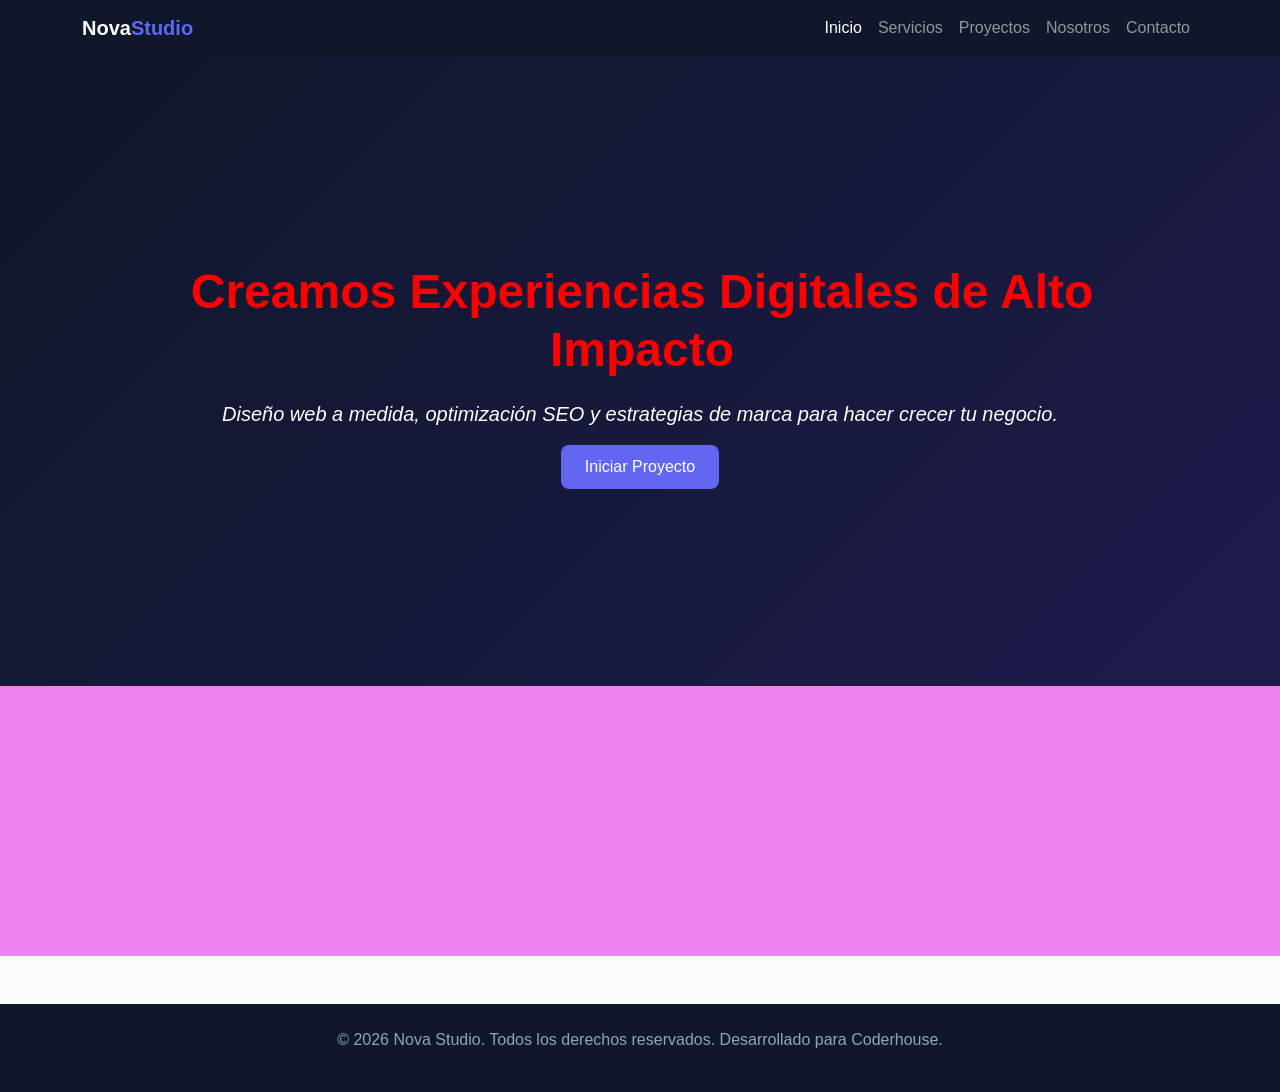
<file: index.html>
<!DOCTYPE html>
<html lang="es">
<head>
    <meta charset="UTF-8">
    <meta name="viewport" content="width=device-width, initial-scale=1.0">
    <meta name="description" content="Nova Studio es una agencia institucional dedicada al desarrollo web, diseño UX/UI y marketing digital. Impulsamos tu presencia online.">
    <title>Nova Studio | Agencia de Desarrollo y Diseño Web</title>
    <link href="https://cdn.jsdelivr.net/npm/bootstrap@5.3.3/dist/css/bootstrap.min.css" rel="stylesheet">
    <link href="https://unpkg.com/aos@2.3.1/dist/aos.css" rel="stylesheet">
    <link rel="stylesheet" href="./css/main.css">
</head>
<body>
    <header class="header-main sticky-top">
        <nav class="navbar navbar-expand-lg navbar-dark bg-custom">
            <div class="container">
                <a class="navbar-brand" href="./index.html">Nova<span>Studio</span></a>
                <button class="navbar-toggler" type="button" data-bs-toggle="collapse" data-bs-target="#navbarNav">
                    <span class="navbar-toggler-icon"></span>
                </button>
                <div class="collapse navbar-collapse" id="navbarNav">
                    <ul class="navbar-nav ms-auto">
                        <li class="nav-item"><a class="nav-link active" href="./index.html">Inicio</a></li>
                        <li class="nav-item"><a class="nav-link" href="./pages/servicios.html">Servicios</a></li>
                        <li class="nav-item"><a class="nav-link" href="./pages/proyectos.html">Proyectos</a></li>
                        <li class="nav-item"><a class="nav-link" href="./pages/nosotros.html">Nosotros</a></li>
                        <li class="nav-item"><a class="nav-link" href="./pages/contacto.html">Contacto</a></li>
                    </ul>
                </div>
            </div>
        </nav>
    </header>

    <main>
        <section class="hero-section text-center d-flex align-items-center justify-content-center">
            <div class="container" data-aos="zoom-in">
                <h1>Creamos Experiencias Digitales de Alto Impacto</h1>
                <p class="lead">Diseño web a medida, optimización SEO y estrategias de marca para hacer crecer tu negocio.</p>
                <a href="./pages/contacto.html" class="btn btn-custom">Iniciar Proyecto</a>
            </div>
        </section>

        <section class="container my-5 py-5 text-center">
            <h2 class="mb-4" data-aos="fade-up">¿Por qué elegir a Nova Studio?</h2>
            <p class="w-75 mx-auto" data-aos="fade-up" data-aos-delay="200">
                Nos enfocamos en fusionar la estética visual con un rendimiento técnico óptimo. Cada línea de código que escribimos está pensada para la accesibilidad, el posicionamiento en buscadores y la conversión de clientes.
            </p>
        </section>
    </main>

    <footer class="footer-main py-4 text-center">
        <div class="container">
            <p>&copy; 2026 Nova Studio. Todos los derechos reservados. Desarrollado para Coderhouse.</p>
        </div>
    </footer>

    <script src="https://cdn.jsdelivr.net/npm/bootstrap@5.3.3/dist/js/bootstrap.bundle.min.js"></script>
    <script src="https://unpkg.com/aos@2.3.1/dist/aos.js"></script>
    <script>AOS.init();</script>
</body>
</html>
</file>
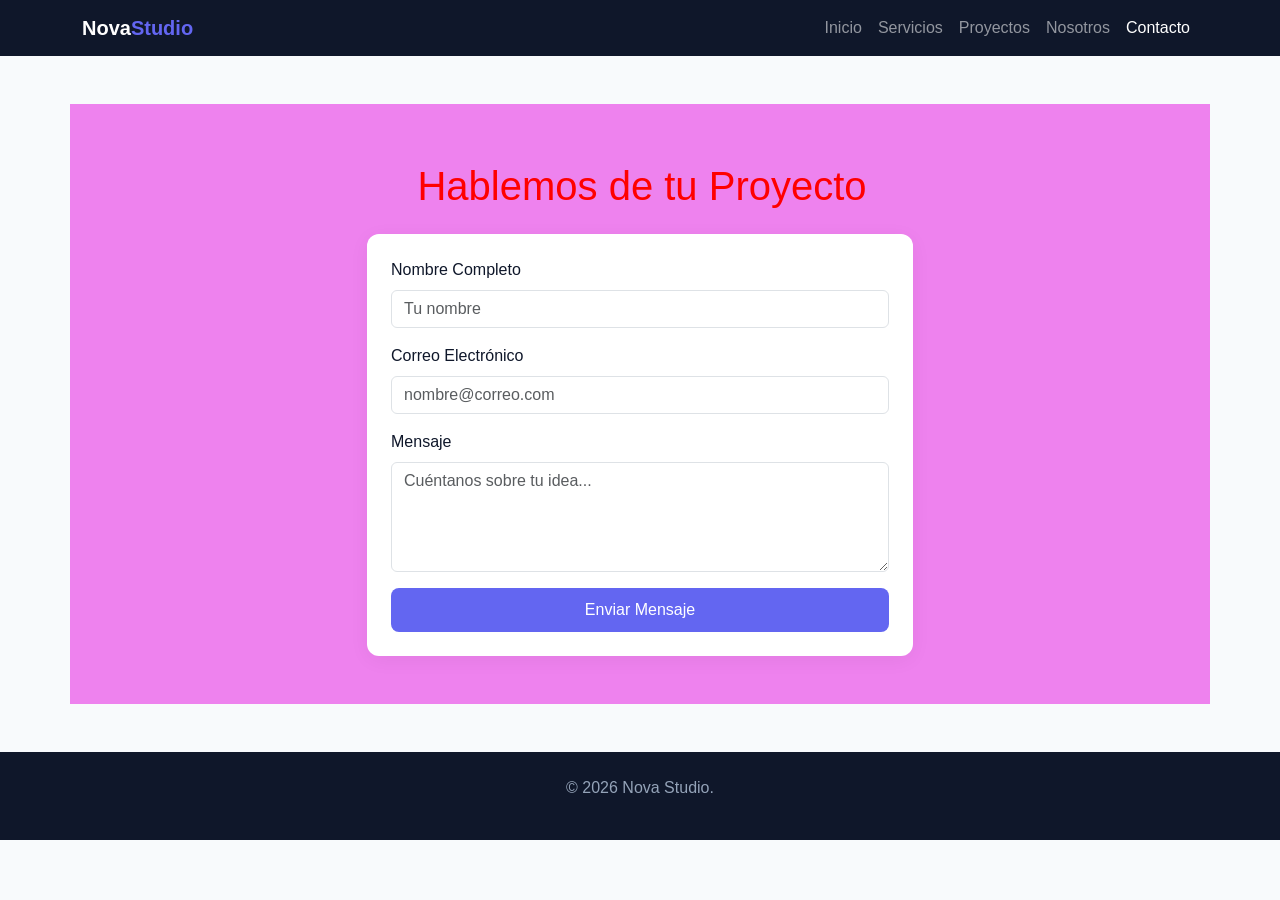
<file: pages/contacto.html>
<!DOCTYPE html>
<html lang="es">
<head>
    <meta charset="UTF-8">
    <meta name="viewport" content="width=device-width, initial-scale=1.0">
    <meta name="description" content="Ponte en contacto con Nova Studio para solicitar tu presupuesto de desarrollo web o consultoría de diseño.">
    <title>Contacto | Nova Studio</title>
    <link href="https://cdn.jsdelivr.net/npm/bootstrap@5.3.3/dist/css/bootstrap.min.css" rel="stylesheet">
    <link href="https://unpkg.com/aos@2.3.1/dist/aos.css" rel="stylesheet">
    <link rel="stylesheet" href="../css/main.css">
</head>
<body>
    <header class="header-main sticky-top">
        <nav class="navbar navbar-expand-lg navbar-dark bg-custom">
            <div class="container">
                <a class="navbar-brand" href="../index.html">Nova<span>Studio</span></a>
                <button class="navbar-toggler" type="button" data-bs-toggle="collapse" data-bs-target="#navbarNav">
                    <span class="navbar-toggler-icon"></span>
                </button>
                <div class="collapse navbar-collapse" id="navbarNav">
                    <ul class="navbar-nav ms-auto">
                        <li class="nav-item"><a class="nav-link" href="../index.html">Inicio</a></li>
                        <li class="nav-item"><a class="nav-link" href="./servicios.html">Servicios</a></li>
                        <li class="nav-item"><a class="nav-link" href="./proyectos.html">Proyectos</a></li>
                        <li class="nav-item"><a class="nav-link" href="./nosotros.html">Nosotros</a></li>
                        <li class="nav-item"><a class="nav-link active" href="./contacto.html">Contacto</a></li>
                    </ul>
                </div>
            </div>
        </nav>
    </header>

    <main class="container my-5 py-5">
        <div class="row justify-content-center">
            <div class="col-md-6" data-aos="fade-up">
                <h1 class="text-center mb-4">Hablemos de tu Proyecto</h1>
                <form class="custom-form p-4">
                    <div class="mb-3">
                        <label for="name" class="form-label">Nombre Completo</label>
                        <input type="text" class="form-control" id="name" required placeholder="Tu nombre">
                    </div>
                    <div class="mb-3">
                        <label for="email" class="form-label">Correo Electrónico</label>
                        <input type="email" class="form-control" id="email" required placeholder="nombre@correo.com">
                    </div>
                    <div class="mb-3">
                        <label for="message" class="form-label">Mensaje</label>
                        <textarea class="form-control" id="message" rows="4" required placeholder="Cuéntanos sobre tu idea..."></textarea>
                    </div>
                    <button type="submit" class="btn btn-custom w-100">Enviar Mensaje</button>
                </form>
            </div>
        </div>
    </main>

    <footer class="footer-main py-4 text-center"><div class="container"><p>&copy; 2026 Nova Studio.</p></div></footer>
    <script src="https://cdn.jsdelivr.net/npm/bootstrap@5.3.3/dist/js/bootstrap.bundle.min.js"></script>
    <script src="https://unpkg.com/aos@2.3.1/dist/aos.js"></script>
    <script>AOS.init();</script>
</body>
</html>
</file>
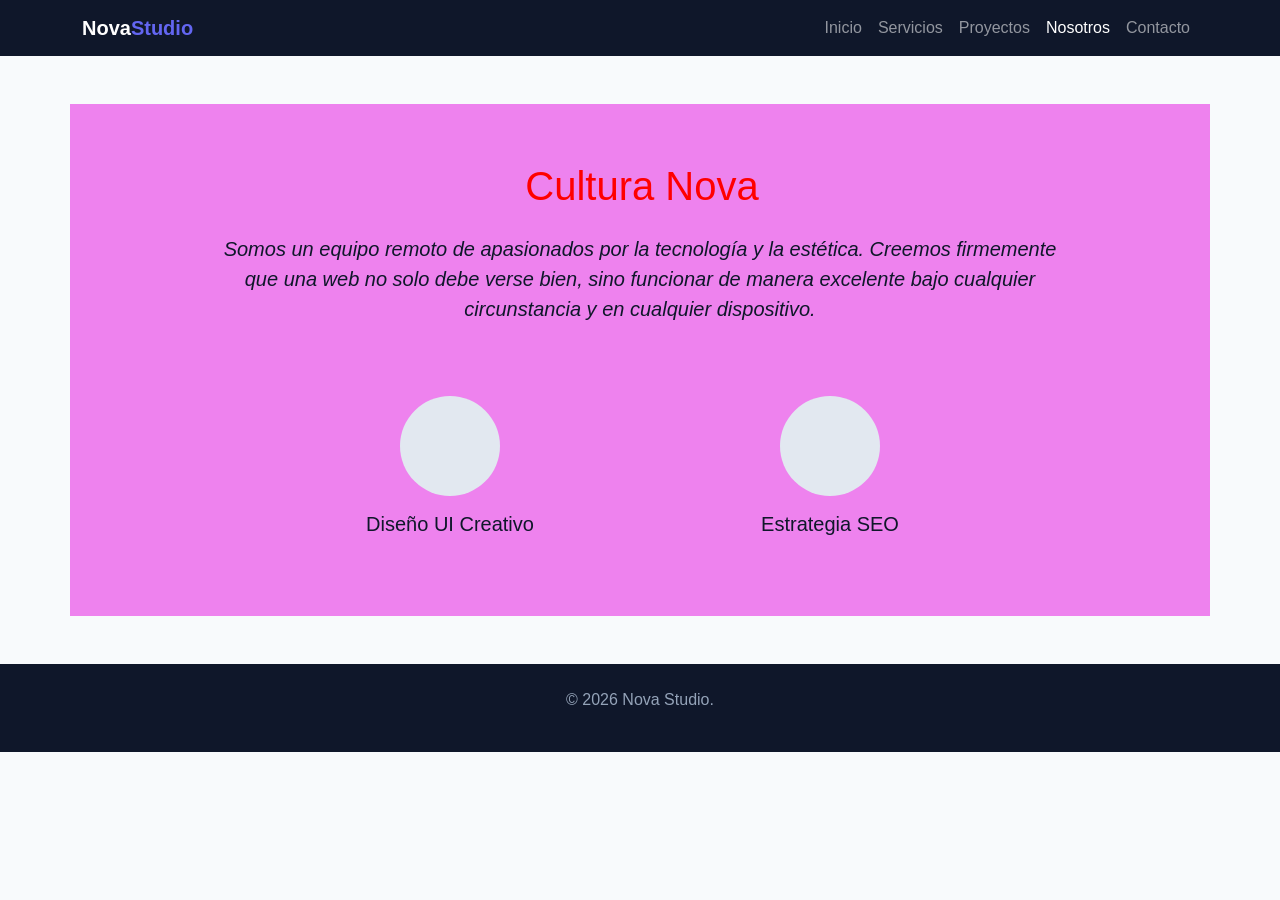
<file: pages/nosotros.html>
<!DOCTYPE html>
<html lang="es">
<head>
    <meta charset="UTF-8">
    <meta name="viewport" content="width=device-width, initial-scale=1.0">
    <meta name="description" content="Conoce al equipo multidisciplinario detrás de Nova Studio. Expertos en SASS, Bootstrap y diseño responsivo profesional.">
    <title>Nosotros | Nova Studio</title>
    <link href="https://cdn.jsdelivr.net/npm/bootstrap@5.3.3/dist/css/bootstrap.min.css" rel="stylesheet">
    <link href="https://unpkg.com/aos@2.3.1/dist/aos.css" rel="stylesheet">
    <link rel="stylesheet" href="../css/main.css">
</head>
<body>
    <header class="header-main sticky-top">
        <nav class="navbar navbar-expand-lg navbar-dark bg-custom">
            <div class="container">
                <a class="navbar-brand" href="../index.html">Nova<span>Studio</span></a>
                <button class="navbar-toggler" type="button" data-bs-toggle="collapse" data-bs-target="#navbarNav">
                    <span class="navbar-toggler-icon"></span>
                </button>
                <div class="collapse navbar-collapse" id="navbarNav">
                    <ul class="navbar-nav ms-auto">
                        <li class="nav-item"><a class="nav-link" href="../index.html">Inicio</a></li>
                        <li class="nav-item"><a class="nav-link" href="./servicios.html">Servicios</a></li>
                        <li class="nav-item"><a class="nav-link" href="./proyectos.html">Proyectos</a></li>
                        <li class="nav-item"><a class="nav-link active" href="./nosotros.html">Nosotros</a></li>
                        <li class="nav-item"><a class="nav-link" href="./contacto.html">Contacto</a></li>
                    </ul>
                </div>
            </div>
        </nav>
    </header>

    <main class="container my-5 py-5 text-center">
        <h1 class="mb-4" data-aos="fade-up">Cultura Nova</h1>
        <p class="lead w-75 mx-auto mb-5" data-aos="fade-up" data-aos-delay="200">
            Somos un equipo remoto de apasionados por la tecnología y la estética. Creemos firmemente que una web no solo debe verse bien, sino funcionar de manera excelente bajo cualquier circunstancia y en cualquier dispositivo.
        </p>
        <div class="row g-4 justify-content-center">
            <div class="col-sm-6 col-md-4" data-aos="zoom-in-up">
                <div class="team-member p-4">
                    <div class="avatar-placeholder mb-3"></div>
                    <h5>Diseño UI Creativo</h5>
                </div>
            </div>
            <div class="col-sm-6 col-md-4" data-aos="zoom-in-up" data-aos-delay="200">
                <div class="team-member p-4">
                    <div class="avatar-placeholder mb-3"></div>
                    <h5>Estrategia SEO</h5>
                </div>
            </div>
        </div>
    </main>

    <footer class="footer-main py-4 text-center"><div class="container"><p>&copy; 2026 Nova Studio.</p></div></footer>
    <script src="https://cdn.jsdelivr.net/npm/bootstrap@5.3.3/dist/js/bootstrap.bundle.min.js"></script>
    <script src="https://unpkg.com/aos@2.3.1/dist/aos.js"></script>
    <script>AOS.init();</script>
</body>
</html>
</file>
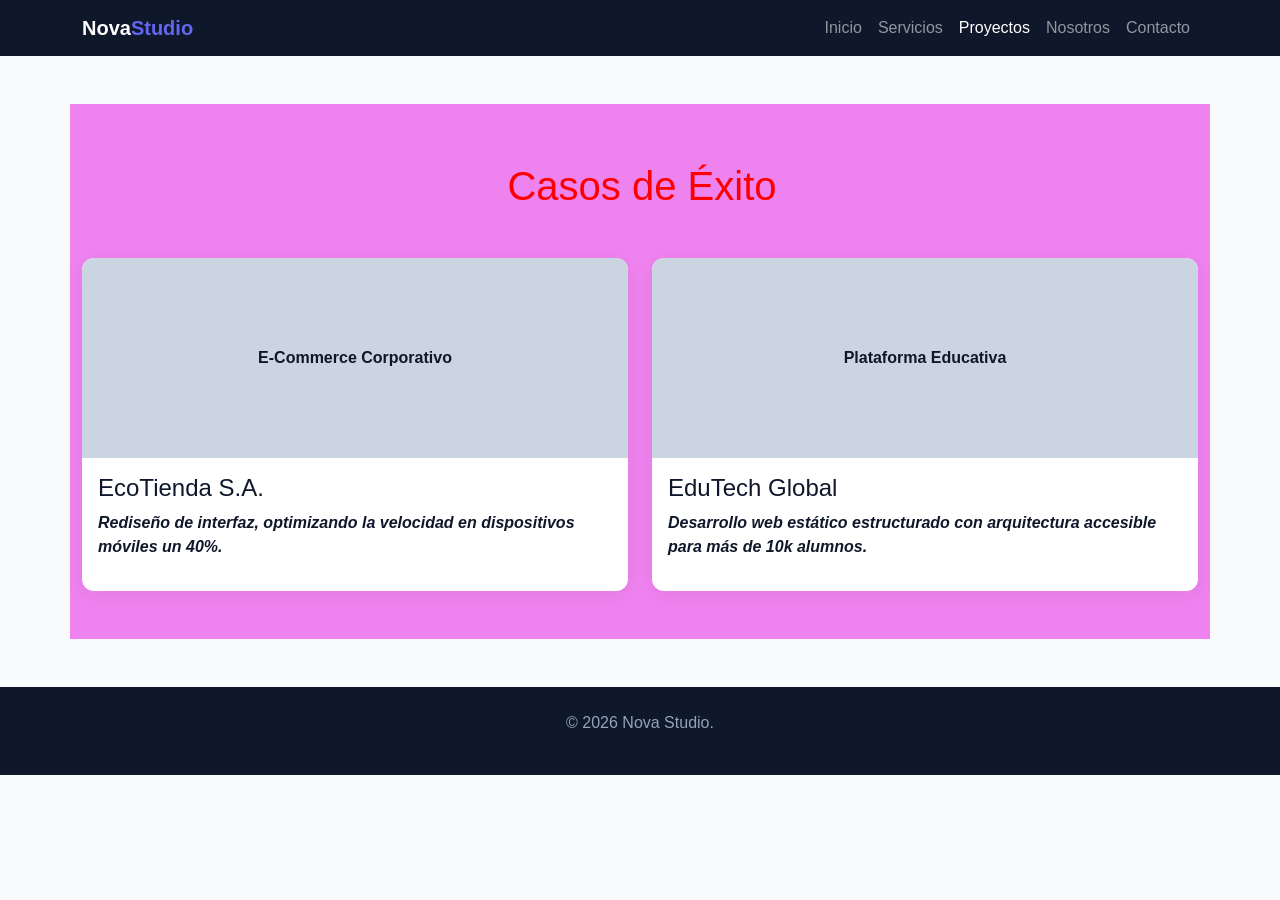
<file: pages/proyectos.html>
<!DOCTYPE html>
<html lang="es">
<head>
    <meta charset="UTF-8">
    <meta name="viewport" content="width=device-width, initial-scale=1.0">
    <meta name="description" content="Explora nuestro portafolio de proyectos exitosos. Páginas web corporativas y plataformas institucionales de alto rendimiento.">
    <title>Proyectos | Nova Studio</title>
    <link href="https://cdn.jsdelivr.net/npm/bootstrap@5.3.3/dist/css/bootstrap.min.css" rel="stylesheet">
    <link href="https://unpkg.com/aos@2.3.1/dist/aos.css" rel="stylesheet">
    <link rel="stylesheet" href="../css/main.css">
</head>
<body>
    <header class="header-main sticky-top">
        <nav class="navbar navbar-expand-lg navbar-dark bg-custom">
            <div class="container">
                <a class="navbar-brand" href="../index.html">Nova<span>Studio</span></a>
                <button class="navbar-toggler" type="button" data-bs-toggle="collapse" data-bs-target="#navbarNav">
                    <span class="navbar-toggler-icon"></span>
                </button>
                <div class="collapse navbar-collapse" id="navbarNav">
                    <ul class="navbar-nav ms-auto">
                        <li class="nav-item"><a class="nav-link" href="../index.html">Inicio</a></li>
                        <li class="nav-item"><a class="nav-link" href="./servicios.html">Servicios</a></li>
                        <li class="nav-item"><a class="nav-link active" href="./proyectos.html">Proyectos</a></li>
                        <li class="nav-item"><a class="nav-link" href="./nosotros.html">Nosotros</a></li>
                        <li class="nav-item"><a class="nav-link" href="./contacto.html">Contacto</a></li>
                    </ul>
                </div>
            </div>
        </nav>
    </header>

    <main class="container my-5 py-5">
        <h1 class="text-center mb-5" data-aos="fade-down">Casos de Éxito</h1>
        <div class="row g-4">
            <div class="col-md-6" data-aos="fade-right">
                <div class="project-card">
                    <div class="project-img-placeholder">E-Commerce Corporativo</div>
                    <div class="p-3">
                        <h4>EcoTienda S.A.</h4>
                        <p>Rediseño de interfaz, optimizando la velocidad en dispositivos móviles un 40%.</p>
                    </div>
                </div>
            </div>
            <div class="col-md-6" data-aos="fade-left">
                <div class="project-card">
                    <div class="project-img-placeholder">Plataforma Educativa</div>
                    <div class="p-3">
                        <h4>EduTech Global</h4>
                        <p>Desarrollo web estático estructurado con arquitectura accesible para más de 10k alumnos.</p>
                    </div>
                </div>
            </div>
        </div>
    </main>

    <footer class="footer-main py-4 text-center"><div class="container"><p>&copy; 2026 Nova Studio.</p></div></footer>
    <script src="https://cdn.jsdelivr.net/npm/bootstrap@5.3.3/dist/js/bootstrap.bundle.min.js"></script>
    <script src="https://unpkg.com/aos@2.3.1/dist/aos.js"></script>
    <script>AOS.init();</script>
</body>
</html>
</file>
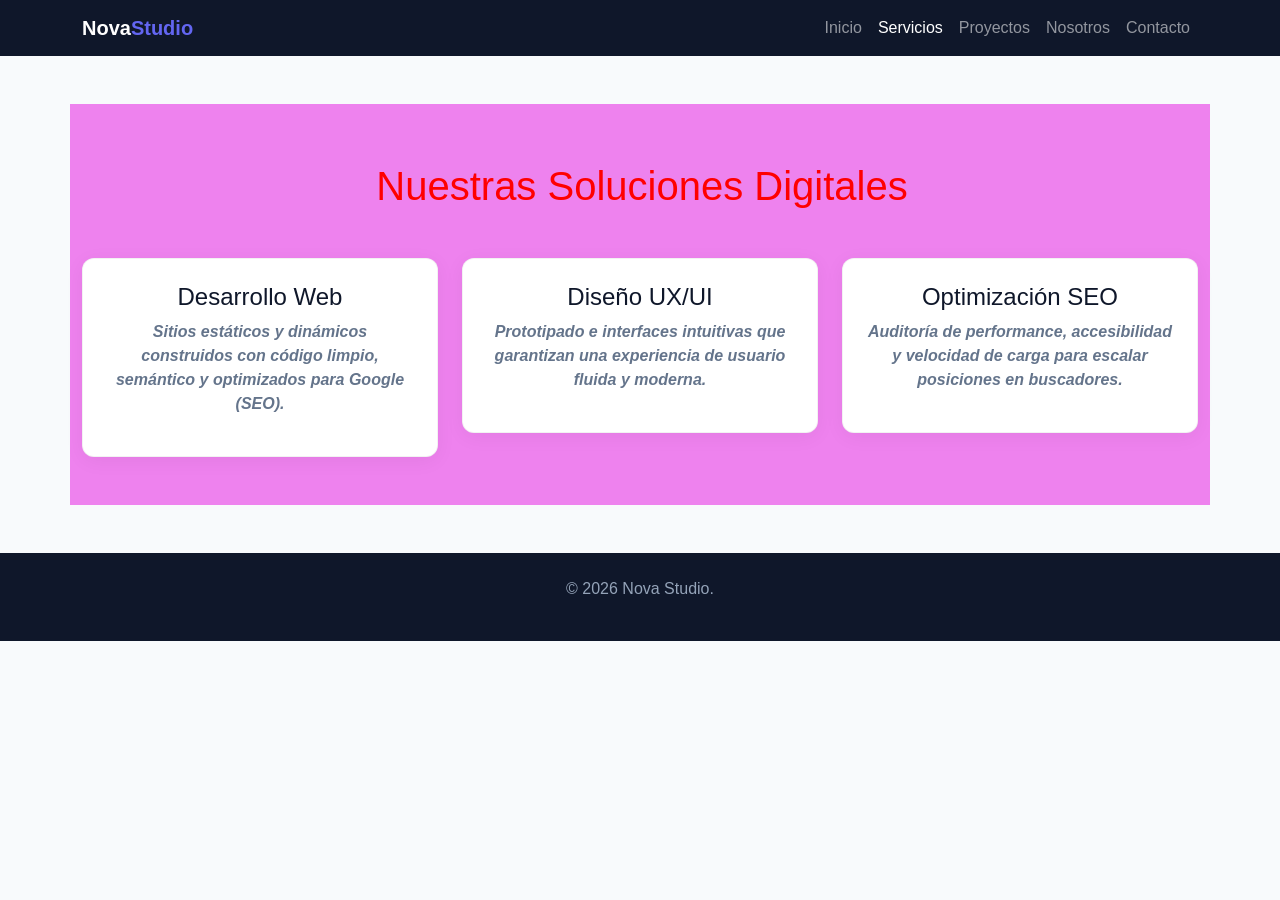
<file: pages/servicios.html>
<!DOCTYPE html>
<html lang="es">
<head>
    <meta charset="UTF-8">
    <meta name="viewport" content="width=device-width, initial-scale=1.0">
    <meta name="description" content="Descubre nuestros servicios de desarrollo web estático, aplicaciones a medida, diseño UX/UI y optimización SEO integral.">
    <title>Servicios | Nova Studio</title>
    <link href="https://cdn.jsdelivr.net/npm/bootstrap@5.3.3/dist/css/bootstrap.min.css" rel="stylesheet">
    <link href="https://unpkg.com/aos@2.3.1/dist/aos.css" rel="stylesheet">
    <link rel="stylesheet" href="../css/main.css">
</head>
<body>
    <header class="header-main sticky-top">
        <nav class="navbar navbar-expand-lg navbar-dark bg-custom">
            <div class="container">
                <a class="navbar-brand" href="../index.html">Nova<span>Studio</span></a>
                <button class="navbar-toggler" type="button" data-bs-toggle="collapse" data-bs-target="#navbarNav">
                    <span class="navbar-toggler-icon"></span>
                </button>
                <div class="collapse navbar-collapse" id="navbarNav">
                    <ul class="navbar-nav ms-auto">
                        <li class="nav-item"><a class="nav-link" href="../index.html">Inicio</a></li>
                        <li class="nav-item"><a class="nav-link active" href="./servicios.html">Servicios</a></li>
                        <li class="nav-item"><a class="nav-link" href="./proyectos.html">Proyectos</a></li>
                        <li class="nav-item"><a class="nav-link" href="./nosotros.html">Nosotros</a></li>
                        <li class="nav-item"><a class="nav-link" href="./contacto.html">Contacto</a></li>
                    </ul>
                </div>
            </div>
        </nav>
    </header>

    <main class="container my-5 py-5">
        <h1 class="text-center mb-5" data-aos="fade-down">Nuestras Soluciones Digitales</h1>
        <div class="row g-4">
            <div class="col-md-4" data-aos="flip-left">
                <div class="card-service text-center p-4">
                    <h3>Desarrollo Web</h3>
                    <p>Sitios estáticos y dinámicos construidos con código limpio, semántico y optimizados para Google (SEO).</p>
                </div>
            </div>
            <div class="col-md-4" data-aos="flip-left" data-aos-delay="200">
                <div class="card-service text-center p-4">
                    <h3>Diseño UX/UI</h3>
                    <p>Prototipado e interfaces intuitivas que garantizan una experiencia de usuario fluida y moderna.</p>
                </div>
            </div>
            <div class="col-md-4" data-aos="flip-left" data-aos-delay="400">
                <div class="card-service text-center p-4">
                    <h3>Optimización SEO</h3>
                    <p>Auditoría de performance, accesibilidad y velocidad de carga para escalar posiciones en buscadores.</p>
                </div>
            </div>
        </div>
    </main>

    <footer class="footer-main py-4 text-center"><div class="container"><p>&copy; 2026 Nova Studio.</p></div></footer>
    <script src="https://cdn.jsdelivr.net/npm/bootstrap@5.3.3/dist/js/bootstrap.bundle.min.js"></script>
    <script src="https://unpkg.com/aos@2.3.1/dist/aos.js"></script>
    <script>AOS.init();</script>
</body>
</html>
</file>
<file: css/main.css>
// generateMap: false, savePath: ../css
@import url("https://fonts.googleapis.com/css2?family=Open+Sans:ital,wght@0,300..800;1,300..800&display=swap");
* {
  margin: 0;
  padding: 0;
}

h1 {
  color: red;
  text-align: center;
}

.color-h2 {
  color: violet;
}

.color-h2 {
  color: blue;
}

#color-definitivo {
  color: aqua;
}

main {
  background-color: violet;
}

ul li {
  list-style: none;
}

.color-h2 {
  color: blue;
}

main p {
  font-family: "Open Sans", sans-serif;
  font-weight: 900;
  font-style: italic;
}

h1 {
  margin-top: 10px;
  margin-right: 12px;
  margin-bottom: 14px;
  margin-left: 16px;
}

body {
  font-family: "Segoe UI", Tahoma, Geneva, Verdana, sans-serif;
  background-color: #f8fafc;
  color: #0f172a;
}

.bg-custom {
  background-color: #0f172a !important;
}

.navbar-brand {
  font-weight: bold;
}
.navbar-brand span {
  color: #6366f1;
}

.hero-section {
  min-height: 70vh;
  background: linear-gradient(135deg, #0f172a 0%, #1e1b4b 100%);
  color: white;
  padding: 0 15px;
}
.hero-section h1 {
  font-size: 3rem;
  font-weight: 800;
  margin-bottom: 20px;
}

.footer-main {
  background-color: #0f172a;
  color: #94a3b8;
  margin-top: auto;
}

.project-card, .card-service {
  background-color: white;
  border-radius: 12px;
  box-shadow: 0 4px 20px rgba(0, 0, 0, 0.05);
  transition: transform 0.3s ease, box-shadow 0.3s ease;
}

.btn-custom {
  background-color: #6366f1;
  color: white;
  border: none;
  padding: 10px 24px;
  border-radius: 8px;
  transition: background-color 0.2s ease, transform 0.2s ease;
}
.btn-custom:hover {
  background-color: #f43f5e;
  color: white;
  transform: translateY(-2px);
}

.card-service {
  border: 1px solid rgba(0, 0, 0, 0.05);
}
.card-service h3 {
  color: #0f172a;
  font-size: 1.5rem;
}
.card-service p {
  color: #64748b;
}
.card-service:hover {
  transform: translateY(-5px);
  box-shadow: 0 10px 25px rgba(99, 102, 241, 0.15);
}

.project-card {
  overflow: hidden;
}
.project-card .project-img-placeholder {
  height: 200px;
  background-color: #cbd5e1;
  display: flex;
  justify-content: center;
  align-items: center;
  color: #0f172a;
  font-weight: bold;
}

.avatar-placeholder {
  width: 100px;
  height: 100px;
  border-radius: 50%;
  background-color: #e2e8f0;
  margin: 0 auto;
}

.custom-form {
  background-color: white;
  border-radius: 12px;
  box-shadow: 0 4px 20px rgba(0, 0, 0, 0.05);
}/*# sourceMappingURL=main.css.map */
</file>
